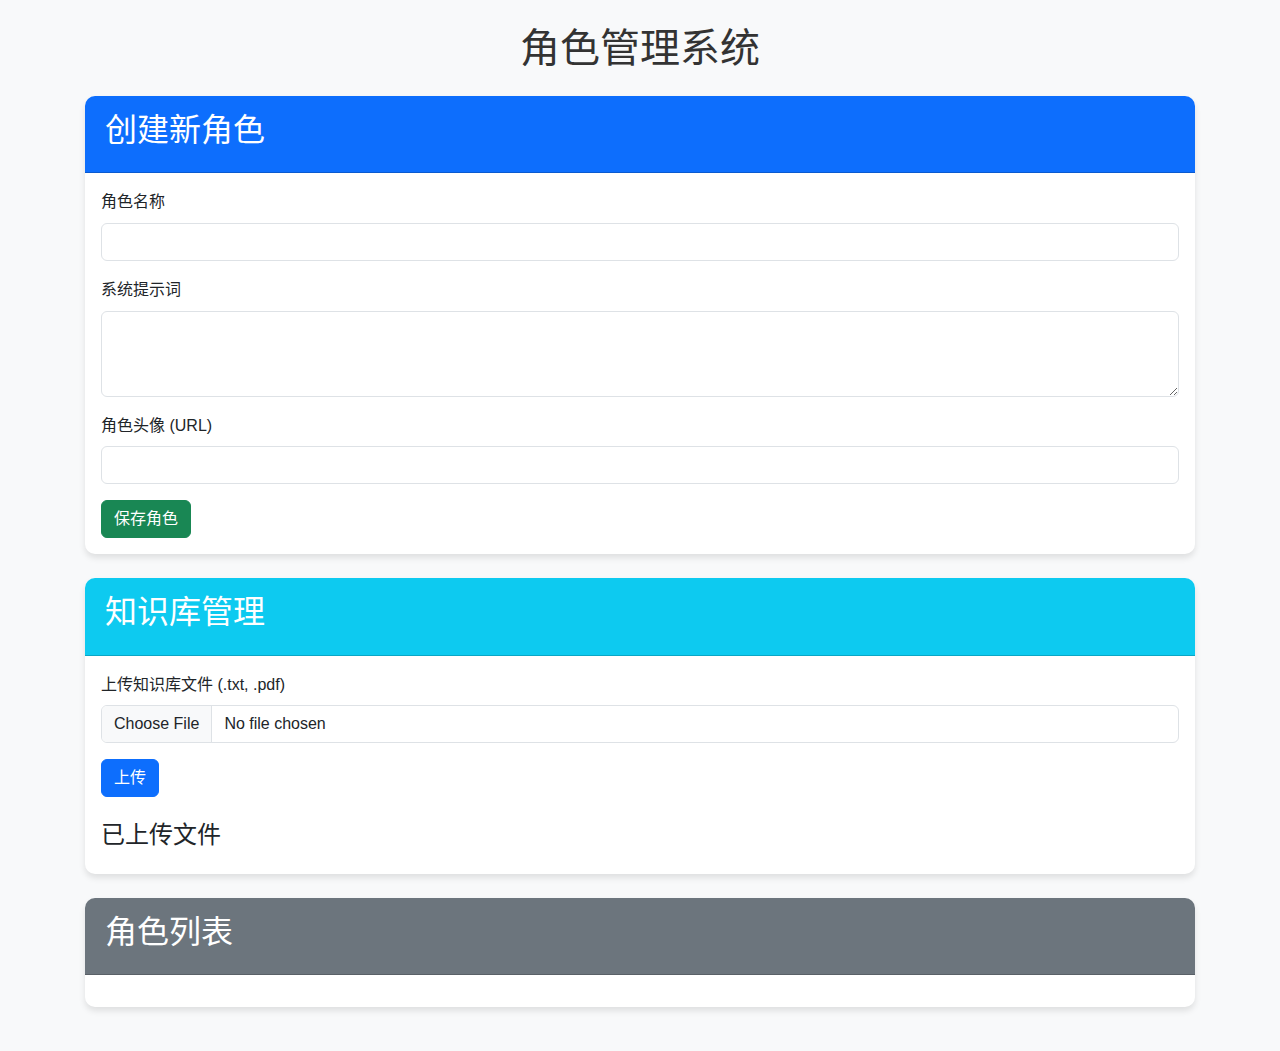
<file: visual专用文件/admin.html>
<!DOCTYPE html>
<html lang="zh-CN">
<head>
    <meta charset="UTF-8">
    <meta name="viewport" content="width=device-width, initial-scale=1.0">
    <title>DeepSeek 角色管理系统</title>
    <link href="https://cdn.jsdelivr.net/npm/bootstrap@5.3.0/dist/css/bootstrap.min.css" rel="stylesheet">
    <link rel="stylesheet" href="style.css">
</head>
<body>
    <div class="container py-4">
        <h1 class="text-center mb-4">角色管理系统</h1>
        
        <!-- 角色创建表单 -->
        <div class="card mb-4">
            <div class="card-header bg-primary text-white">
                <h2>创建新角色</h2>
            </div>
            <div class="card-body">
                <form id="roleForm">
                    <div class="mb-3">
                        <label class="form-label">角色名称</label>
                        <input type="text" class="form-control" id="roleName" required>
                    </div>
                    <div class="mb-3">
                        <label class="form-label">系统提示词</label>
                        <textarea class="form-control" id="prompt" rows="3" required></textarea>
                    </div>
                    <div class="mb-3">
                        <label class="form-label">角色头像 (URL)</label>
                        <input type="text" class="form-control" id="avatarUrl">
                    </div>
                    <button type="submit" class="btn btn-success">保存角色</button>
                </form>
            </div>
        </div>

        <!-- 知识库管理 -->
        <div class="card mb-4">
            <div class="card-header bg-info text-white">
                <h2>知识库管理</h2>
            </div>
            <div class="card-body">
                <div class="mb-3">
                    <label class="form-label">上传知识库文件 (.txt, .pdf)</label>
                    <input class="form-control" type="file" id="knowledgeFile" accept=".txt,.pdf">
                </div>
                <button class="btn btn-primary" id="uploadBtn">上传</button>
                
                <div class="mt-4">
                    <h4>已上传文件</h4>
                    <ul id="fileList" class="list-group"></ul>
                </div>
            </div>
        </div>

        <!-- 角色列表 -->
        <div class="card">
            <div class="card-header bg-secondary text-white">
                <h2>角色列表</h2>
            </div>
            <div class="card-body">
                <div id="roleList" class="row"></div>
            </div>
        </div>
    </div>

    <script src="admin.js"></script>
</body>
</html>
</file>
<file: visual专用文件/style.css>
/* 基础样式 */
body {
    font-family: 'Segoe UI', Tahoma, Geneva, Verdana, sans-serif;
    background-color: #f8f9fa;
    color: #333;
    line-height: 1.6;
}

.container, .container-fluid {
    padding: 15px;
}

.card {
    box-shadow: 0 4px 6px rgba(0,0,0,0.1);
    margin-bottom: 20px;
    border: none;
    border-radius: 10px;
}

.card-header {
    border-radius: 10px 10px 0 0 !important;
    padding: 15px 20px;
}

/* 角色卡片 */
.role-card {
    cursor: pointer;
    transition: all 0.3s ease;
    margin-bottom: 20px;
    border: 1px solid #eaeaea;
    border-radius: 10px;
    overflow: hidden;
}

.role-card:hover {
    transform: translateY(-5px);
    box-shadow: 0 10px 20px rgba(0,0,0,0.1);
}

.role-card img {
    height: 150px;
    object-fit: cover;
}

/* 聊天界面 */
.chat-header {
    position: sticky;
    top: 0;
    z-index: 1000;
    padding: 15px;
    box-shadow: 0 2px 5px rgba(0,0,0,0.1);
}

.chat-messages {
    height: calc(100vh - 140px);
    overflow-y: auto;
    padding: 15px;
    background-color: #fff;
}

.chat-input {
    position: fixed;
    bottom: 0;
    width: 100%;
    padding: 15px;
    background-color: #fff;
    box-shadow: 0 -2px 10px rgba(0,0,0,0.1);
}

.message {
    max-width: 80%;
    padding: 12px 18px;
    border-radius: 18px;
    margin-bottom: 15px;
    word-wrap: break-word;
    position: relative;
}

.message-user {
    background-color: #e3f2fd;
    margin-left: auto;
    border-bottom-right-radius: 5px;
}

.message-ai {
    background-color: #f5f5f5;
    margin-right: auto;
    border-bottom-left-radius: 5px;
}

.message-time {
    font-size: 0.7rem;
    color: #777;
    margin-top: 5px;
    text-align: right;
}

/* 头像 */
.avatar-sm {
    width: 40px;
    height: 40px;
    border-radius: 50%;
    object-fit: cover;
    border: 2px solid #fff;
}

/* 文件列表 */
.file-item {
    display: flex;
    justify-content: space-between;
    align-items: center;
    padding: 10px 15px;
    border-bottom: 1px solid #eee;
}

.file-name {
    flex-grow: 1;
    overflow: hidden;
    text-overflow: ellipsis;
    white-space: nowrap;
}

/* 移动端优化 */
@media (max-width: 768px) {
    .role-card {
        width: 100%;
        margin-bottom: 15px;
    }
    
    .chat-messages {
        height: calc(100vh - 120px);
        padding: 10px;
    }
    
    .message {
        max-width: 90%;
        padding: 10px 15px;
    }
    
    .chat-input {
        padding: 10px;
    }
    
    .btn {
        padding: 8px 15px;
        font-size: 0.9rem;
    }
}

/* 加载指示器 */
.loader {
    display: inline-block;
    width: 20px;
    height: 20px;
    border: 3px solid rgba(0,0,0,0.1);
    border-radius: 50%;
    border-top-color: #007bff;
    animation: spin 1s ease-in-out infinite;
    margin-left: 10px;
    vertical-align: middle;
}

@keyframes spin {
    to { transform: rotate(360deg); }
}
</file>
